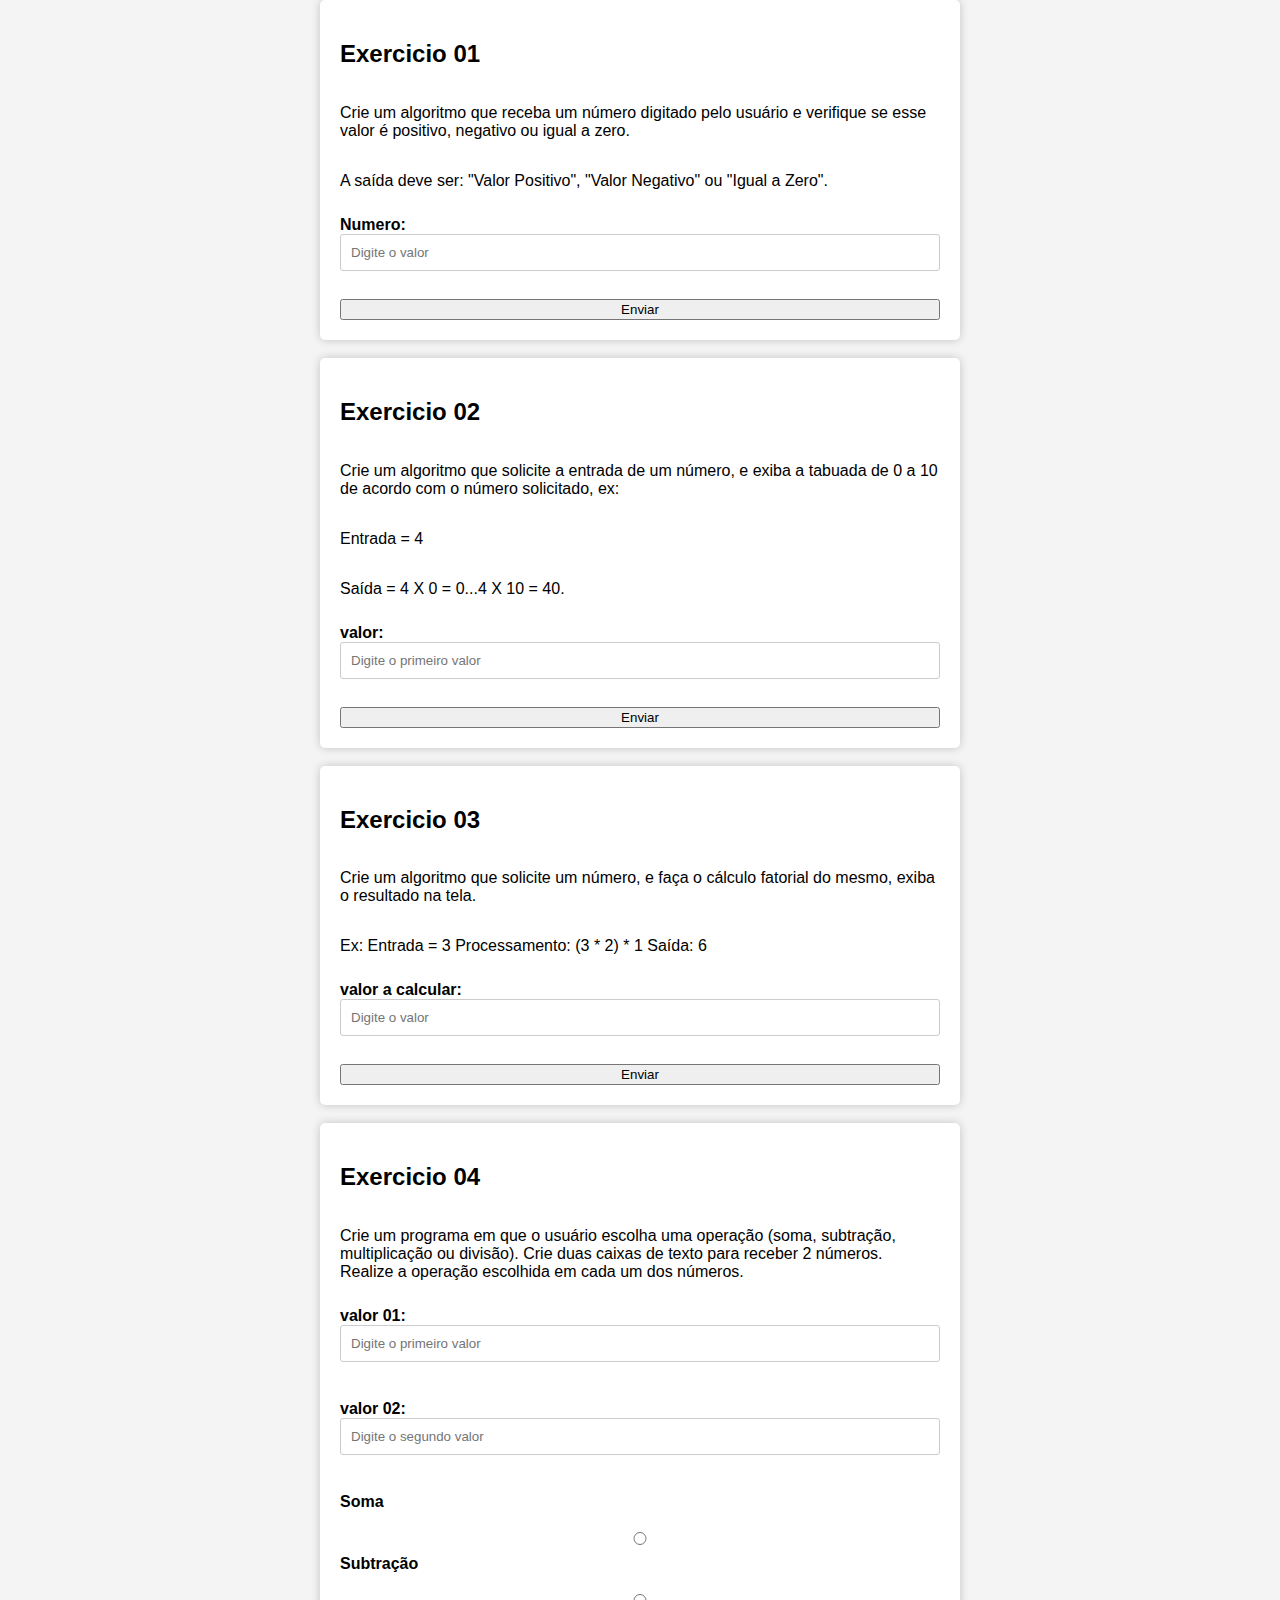
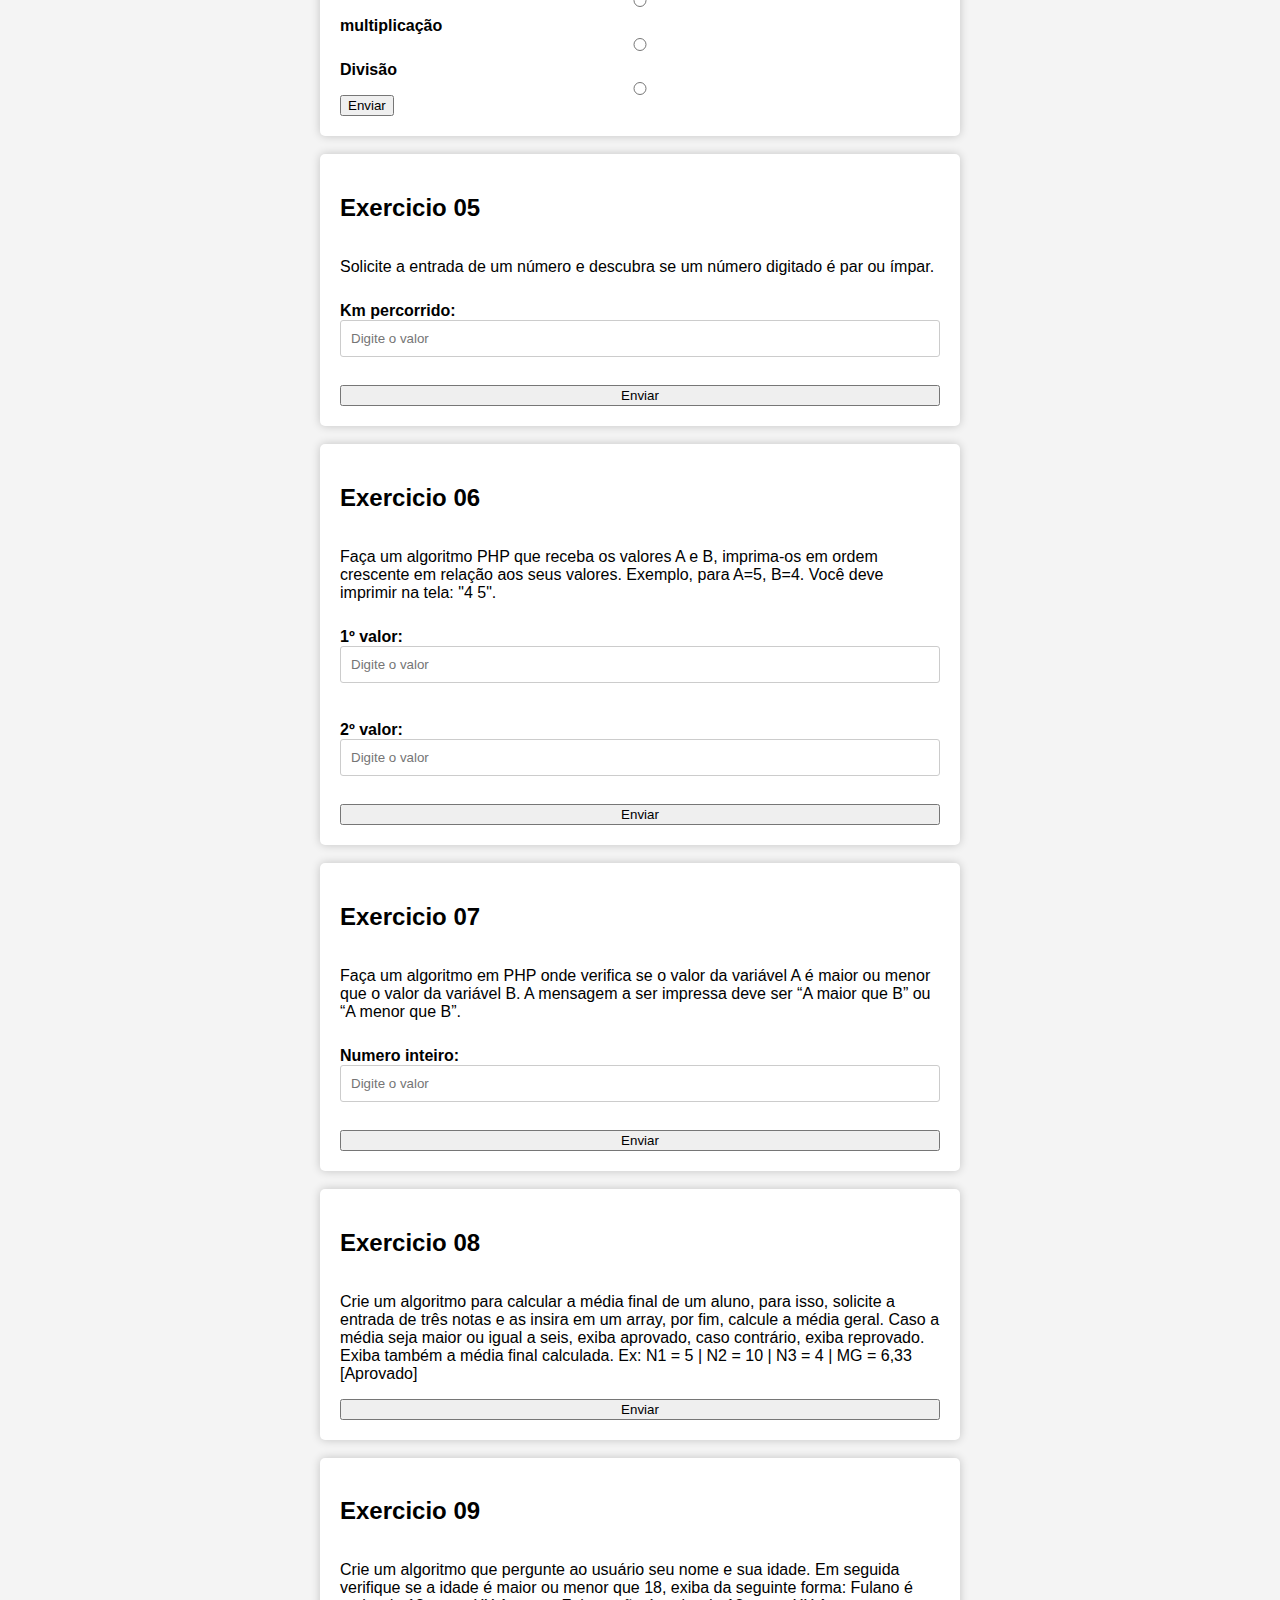
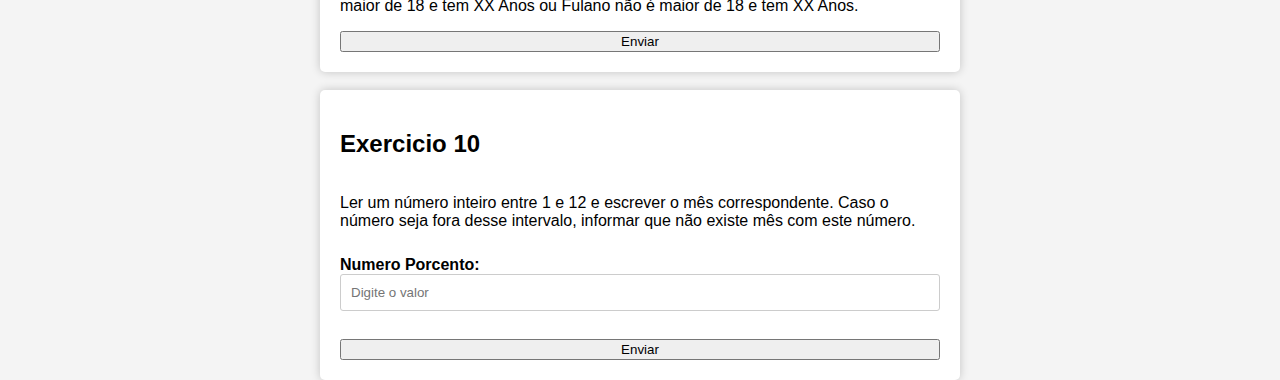
<file: Maycon PHP/09102023/index.html>
<!DOCTYPE html>
<html lang="pt-br">

<head>
    <meta charset="UTF-8">
    <meta name="viewport" content="width=device-width, initial-scale=1.0">
    <link rel="stylesheet" href="styles.css">
    <title>Exercicios</title>
</head>

<body>
    <div class="container">
        <h2>Exercicio 01</h2>
        <form action="Exercicio01.php" method="post">
            <p>Crie um algoritmo que receba um número digitado pelo usuário e verifique se esse valor é
                positivo, negativo ou igual a zero.</p>
            <p>A saída deve ser: "Valor Positivo", "Valor Negativo" ou "Igual a
                Zero".</p>

            <label for="valor">Numero:</label>
            <input type="text" name="valor" placeholder="Digite o valor" /><br>
            <input type="submit" value="Enviar">
        </form>
    </div>
    <br>
    <div class="container">
        <h2>Exercicio 02</h2>
        <form action="Exercicio02.php" method="post">
            <p>Crie um algoritmo que solicite a entrada de um número, e exiba a tabuada de 0 a 10 de acordo
                com o número solicitado, ex:</p>
            <p>Entrada = 4</p>
            <p>Saída = 4 X 0 = 0...4 X 10 = 40.</p>

            <label for="numero01">valor:</label>
            <input type="text" name="numero01" placeholder="Digite o primeiro valor" /><br>

            <input type="submit" value="Enviar">
        </form>
    </div>
    <br>
    <div class="container">
        <h2>Exercicio 03</h2>
        <form action="Exercicio03.php" method="post">
            <p>Crie um algoritmo que solicite um número, e faça o cálculo fatorial do mesmo, exiba o resultado
                na tela.</p>
            <p>Ex: Entrada = 3 Processamento: (3 * 2) * 1 Saída: 6</p>

            <label for="fatorial">valor a calcular:</label>
            <input type="text" name="fatorial" placeholder="Digite o valor" /><br>

            <input type="submit" value="Enviar">
        </form>
    </div>
    <br>
    <div class="container">
        <h2>Exercicio 04</h2>
        <form action="Exercicio03.php" method="post">
            <p>Crie um programa em que o usuário escolha uma operação (soma, subtração, multiplicação ou
                divisão). Crie duas caixas de texto para receber 2 números. Realize a operação escolhida em cada
                um dos números.</p>

            <label for="maior">valor 01:</label>
            <input type="text" name="maior" placeholder="Digite o primeiro valor" /><br>

            <label for="menor">valor 02:</label>
            <input type="text" name="menor" placeholder="Digite o segundo valor" /><br>

            <form>
                <label for="soma">Soma</label><br>
                <input type="radio" id="soma" name="fav_language" value="soma">

                <label for="subtracao">Subtração</label><br>
                <input type="radio" id="subtracao" name="fav_language" value="subtracao">

                <label for="multiplicacao">multiplicação</label>
                <input type="radio" id="multiplicacao" name="fav_language" value="multiplicacao">

                <label for="divisao">Divisão</label>
                <input type="radio" id="divisao" name="fav_language" value="divisao">
            </form>

            <input type="submit" value="Enviar">
        </form>
    </div>
    <br>
    <div class="container">
        <h2>Exercicio 05</h2>
        <form action="Exercicio05.php" method="post">
            <p>Solicite a entrada de um número e descubra se um número digitado é par ou ímpar.</p>

            <label for="kmPercorrido">Km percorrido:</label>
            <input type="text" name="kmPercorrido" placeholder="Digite o valor" /><br>

            <input type="submit" value="Enviar">
        </form>
    </div>
    <br>
    <div class="container">
        <h2>Exercicio 06</h2>
        <form action="Exercicio06.php" method="post">
            <p>Faça um algoritmo PHP que receba os valores A e B, imprima-os em ordem crescente em relação
                aos seus valores. Exemplo, para A=5, B=4. Você deve imprimir na tela: "4 5".</p>

            <label for="valorA">1º valor:</label>
            <input type="text" name="valorA" placeholder="Digite o valor" /><br>

            <label for="valorB">2º valor:</label>
            <input type="text" name="valorB" placeholder="Digite o valor" /><br>

            <input type="submit" value="Enviar">
        </form>
    </div>
    <br>
    <div class="container">
        <h2>Exercicio 07</h2>
        <form action="Exercicio07.php" method="post">
            <p>Faça um algoritmo em PHP onde verifica se o valor da variável A é maior ou menor que o valor
                da variável B. A mensagem a ser impressa deve ser “A maior que B” ou “A menor que B”.</p>

            <label for="numInteiro">Numero inteiro:</label>
            <input type="text" name="numInteiro" placeholder="Digite o valor" /><br>

            <input type="submit" value="Enviar">
        </form>
    </div>
    <br>
    <div class="container">
        <h2>Exercicio 08</h2>
        <form action="Exercicio08.php" method="post">
            <p>Crie um algoritmo para calcular a média final de um aluno, para isso, solicite a entrada de três
                notas e as insira em um array, por fim, calcule a média geral. Caso a média seja maior ou igual a
                seis, exiba aprovado, caso contrário, exiba reprovado. Exiba também a média final calculada.
                Ex: N1 = 5 | N2 = 10 | N3 = 4 | MG = 6,33 [Aprovado]</p>

            <input type="submit" value="Enviar">
        </form>
    </div>
    <br>
    <div class="container">
        <h2>Exercicio 09</h2>
        <form action="Exercicio09.php" method="post">
            <p>Crie um algoritmo que pergunte ao usuário seu nome e sua idade. Em seguida verifique se a
                idade é maior ou menor que 18, exiba da seguinte forma: Fulano é maior de 18 e tem XX Anos ou
                Fulano não é maior de 18 e tem XX Anos.</p>

            <input type="submit" value="Enviar">
        </form>
    </div>
    <br>
    <div class="container">
        <h2>Exercicio 10</h2>
        <form action="Exercicio10.php" method="post">
            <p>Ler um número inteiro entre 1 e 12 e escrever o mês correspondente. Caso o número seja fora
                desse intervalo, informar que não existe mês com este número.</p>

            <label for="numPorcento">Numero Porcento:</label>
            <input type="text" name="numPorcento" placeholder="Digite o valor" /><br>

            <input type="submit" value="Enviar">
        </form>
    </div>
</body>

</html>
</file>
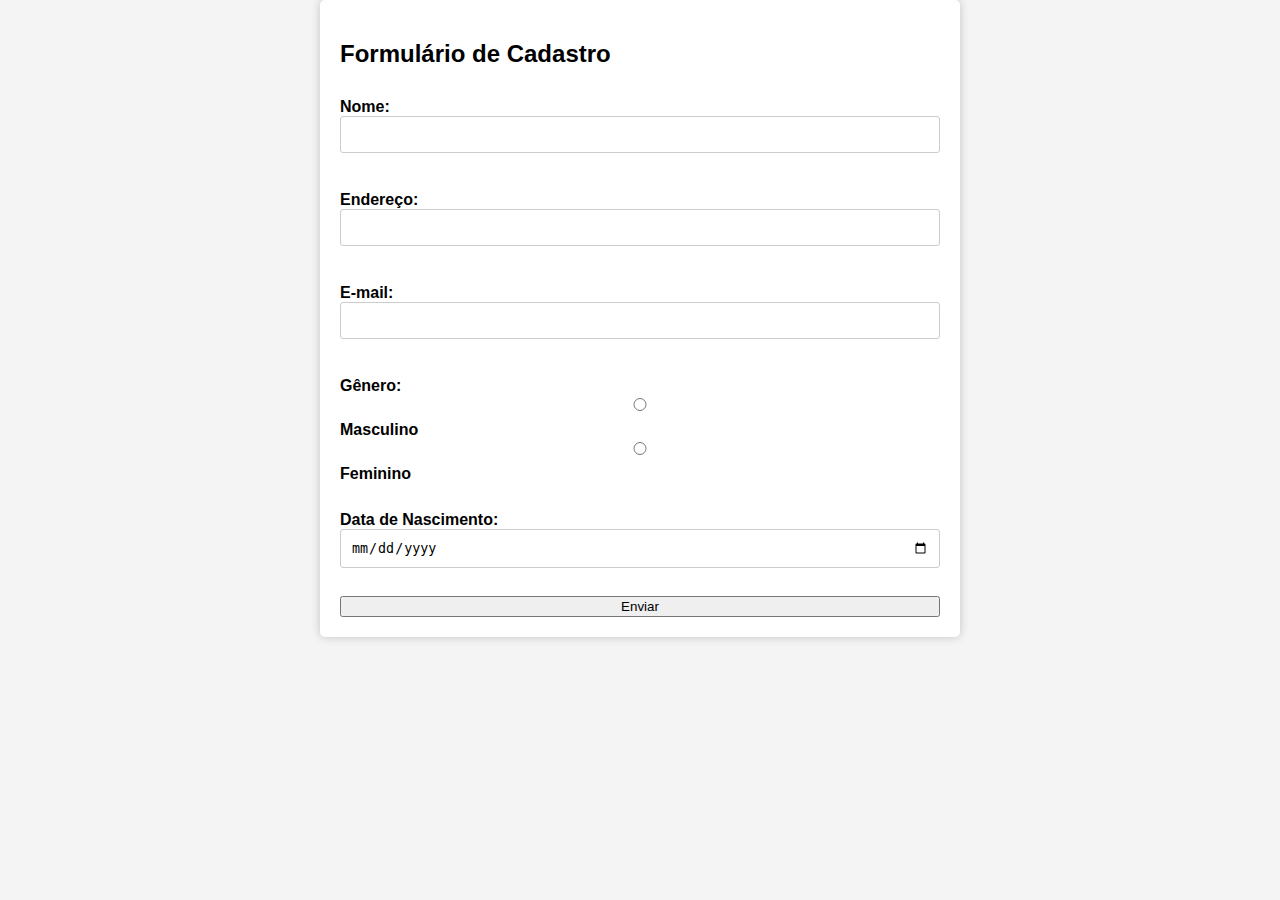
<file: Maycon PHP/13092023/index.html>
<!DOCTYPE html>
<html lang="en">
<head>
    <meta charset="UTF-8">
    <meta name="viewport" content="width=device-width, initial-scale=1.0">
    <link rel="stylesheet" href="styles.css">
    <title>Formulário</title>
</head>
<body>
    <div class="container">
        <h2>Formulário de Cadastro</h2>
        <form action="process.php" method="post">
            <label for="nome">Nome:</label>
            <input type="text" id="nome" name="nome" required><br>
            
            <label for="endereco">Endereço:</label>
            <input type="text" id="endereco" name="endereco" required><br>
            
            <label for="email">E-mail:</label>
            <input type="email" id="email" name="email" required><br>
            
            <label>Gênero:</label>
            <input type="radio" id="masculino" name="sexo" value="Masculino" required>
            <label for="masculino">Masculino</label>
            <input type="radio" id="feminino" name="sexo" value="Feminino" required>
            <label for="feminino">Feminino</label><br>
            
            <label for="dataNasc">Data de Nascimento:</label>
            <input type="date" id="data_nascimento" name="data_nascimento" required><br>
            
            <input type="submit" value="Enviar">
        </form>
    </div>
</body>
</html>
</file>
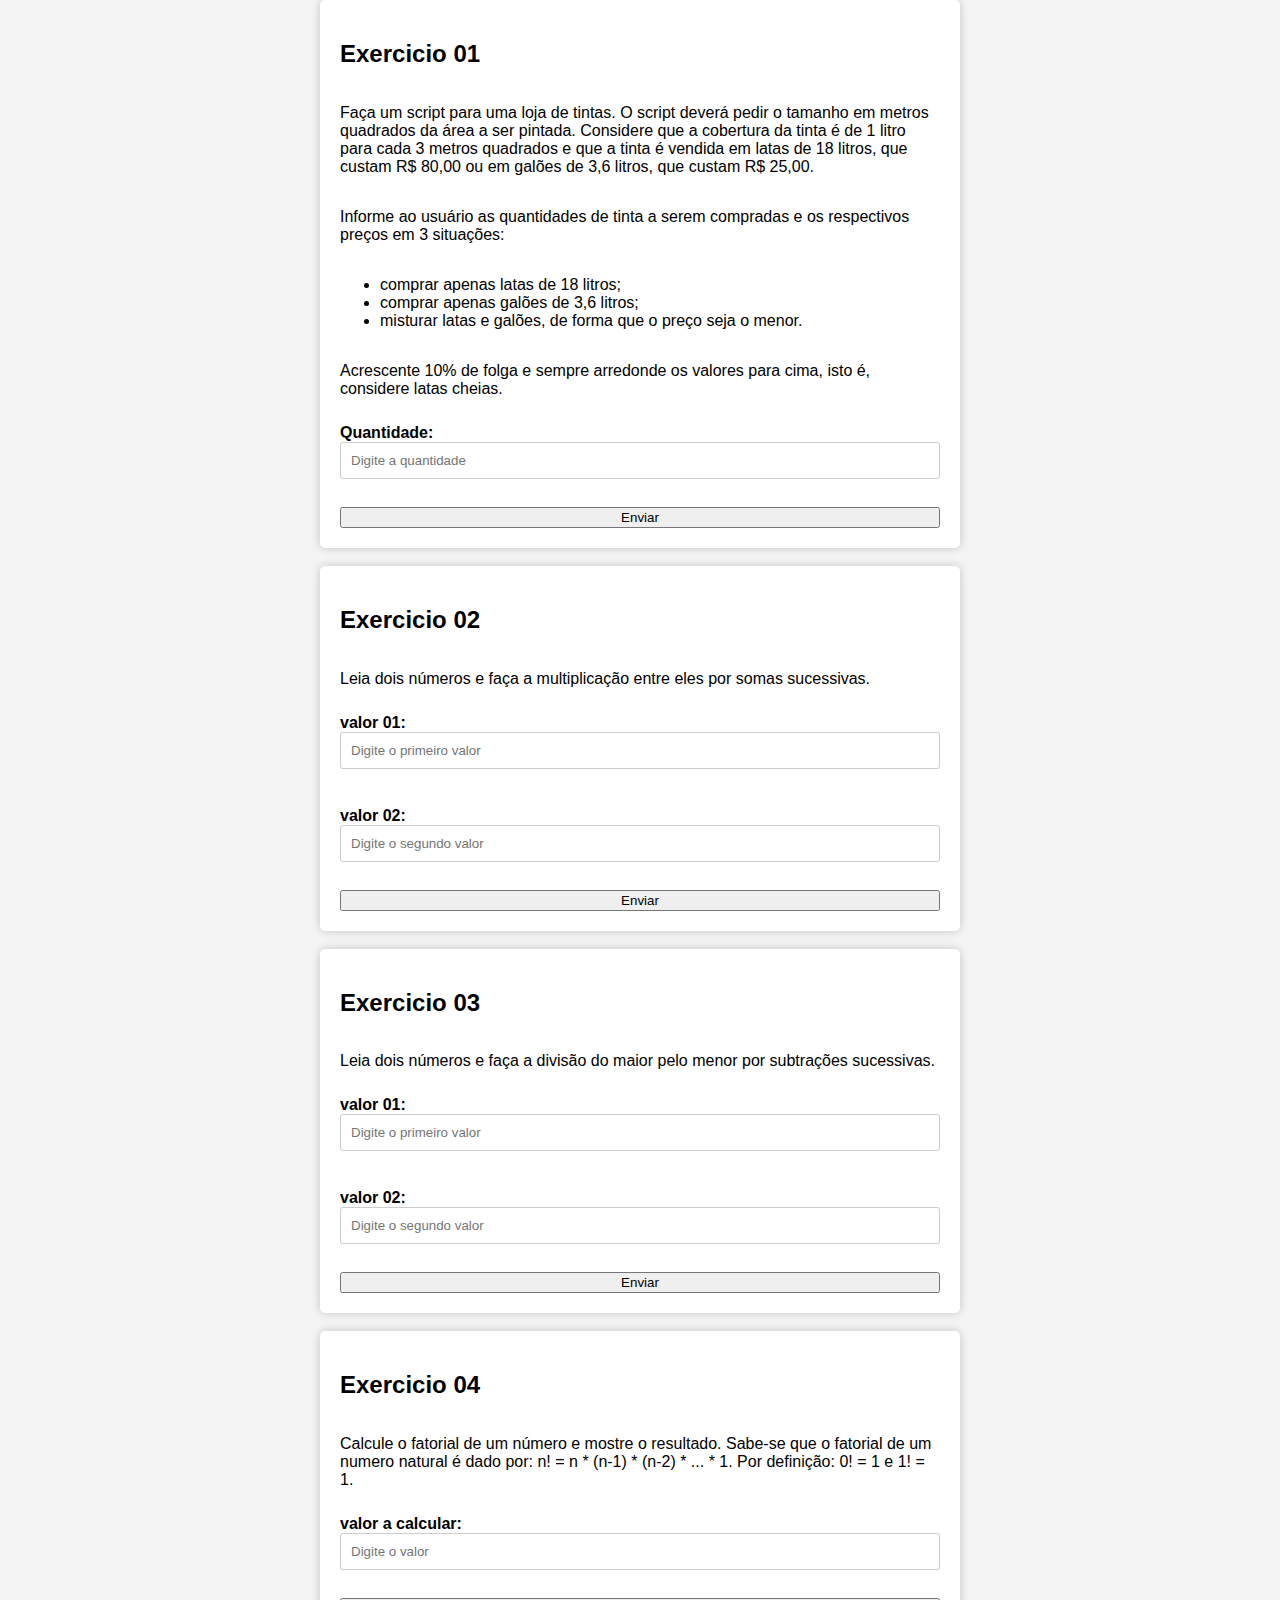
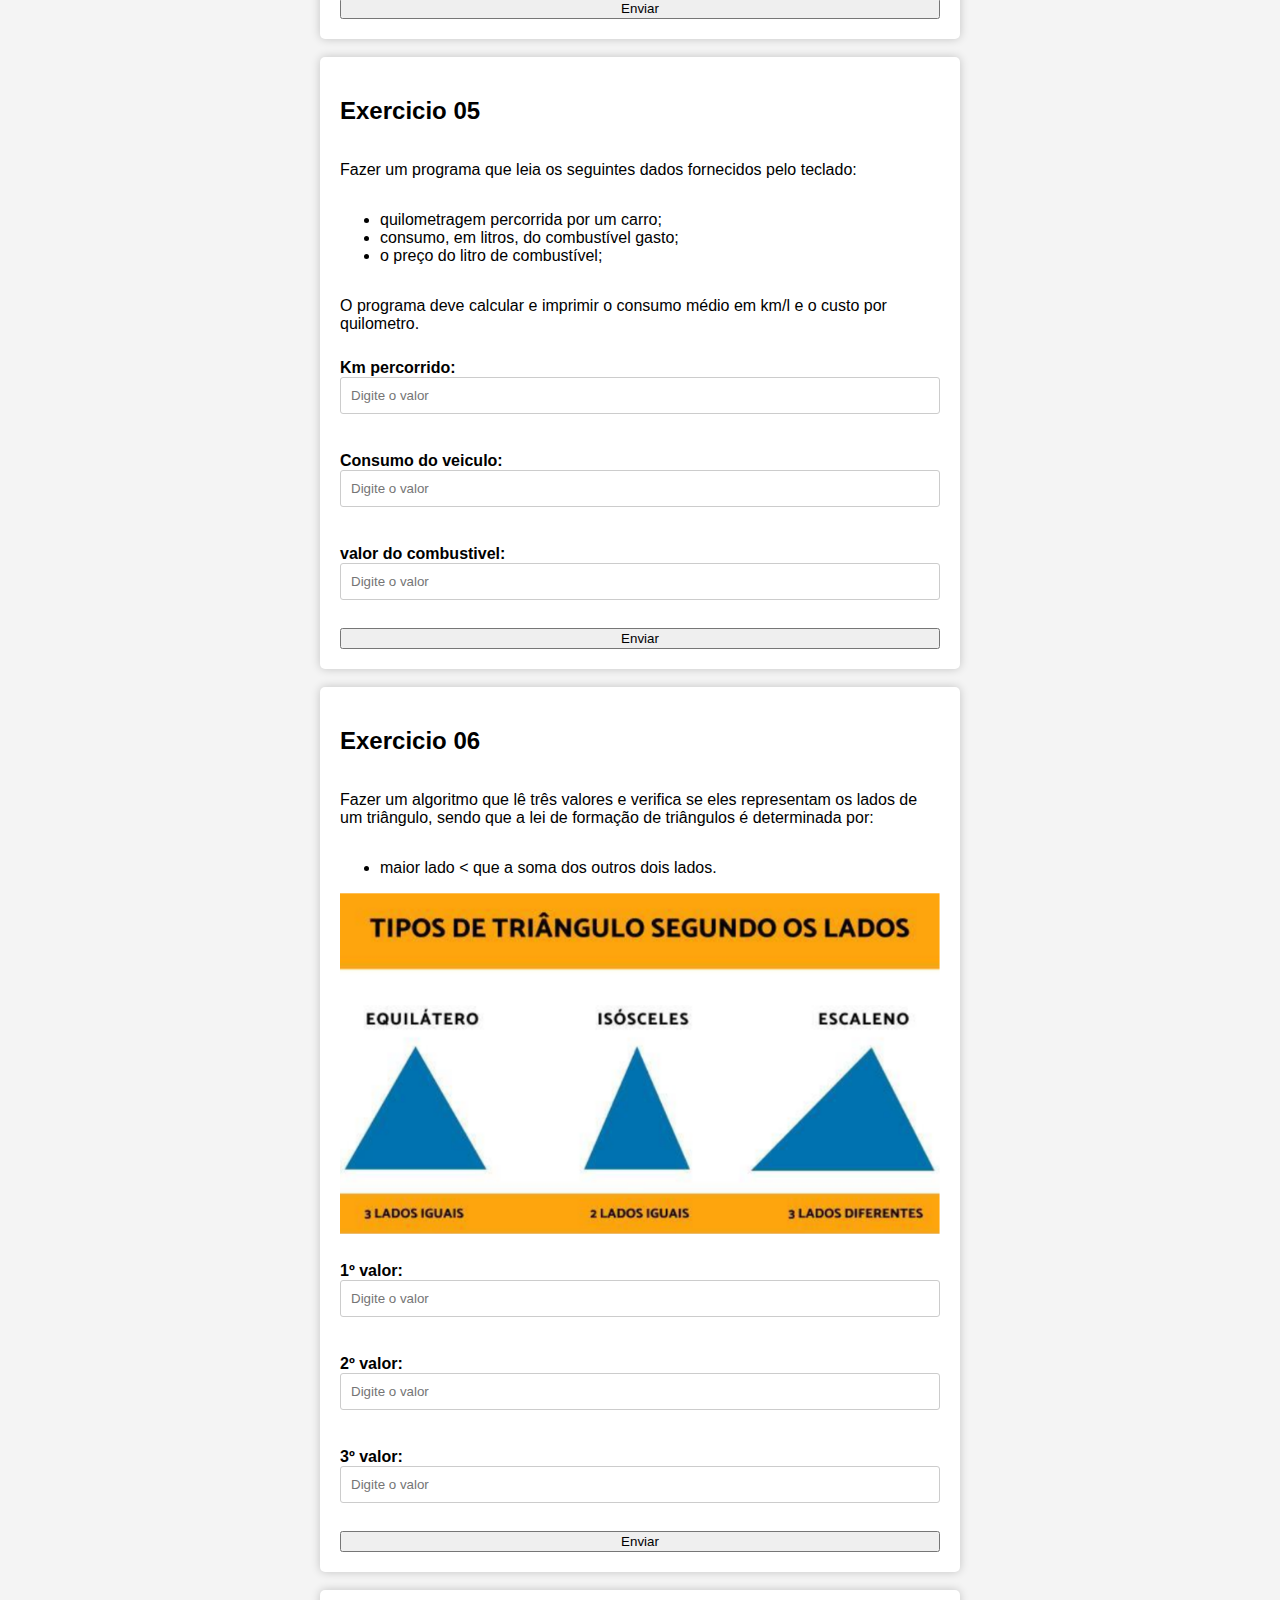
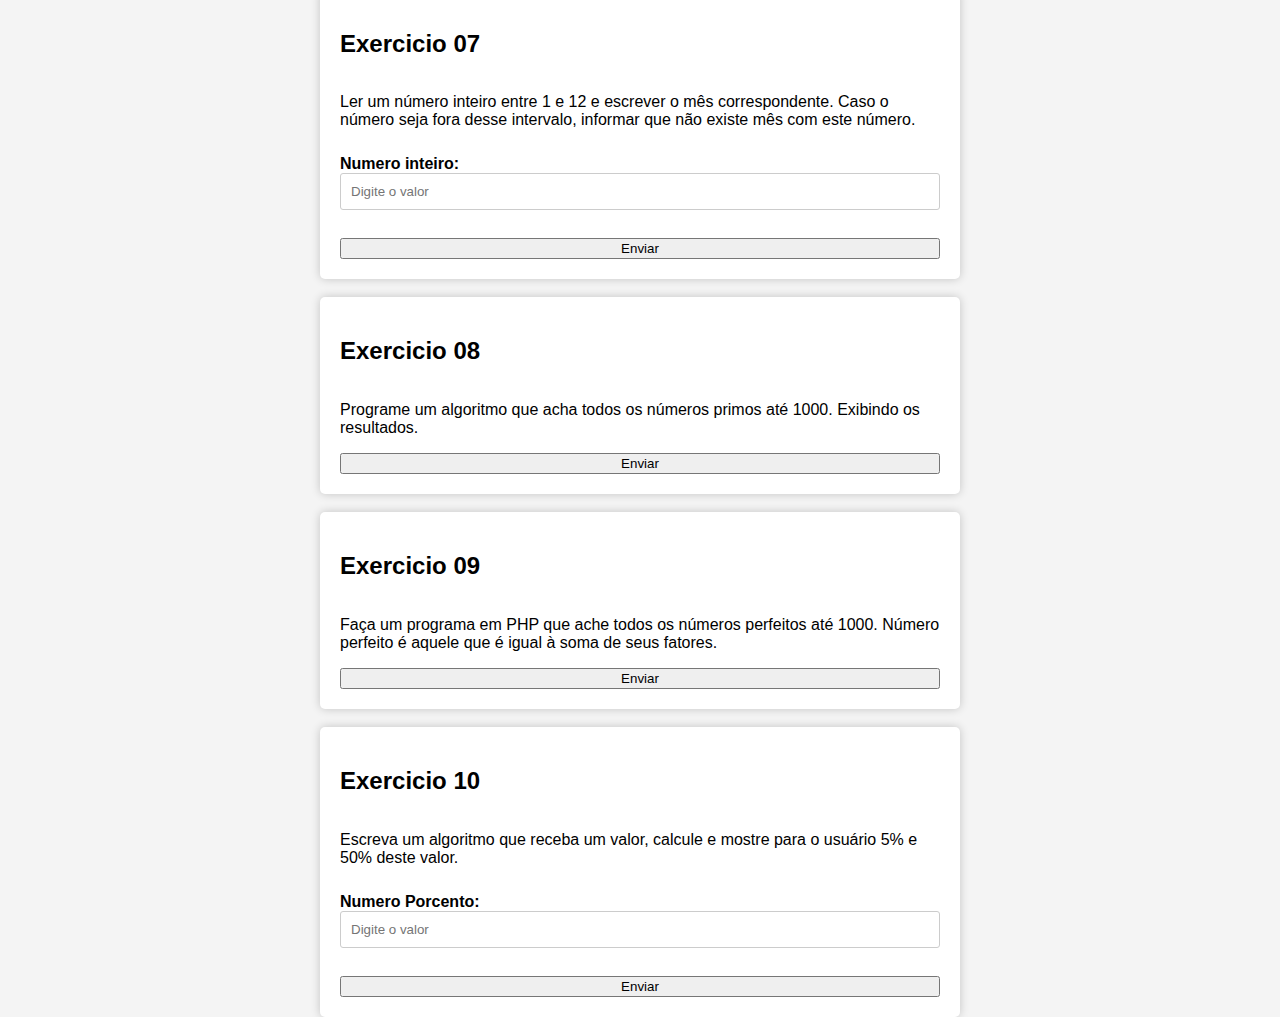
<file: Maycon PHP/18092023/index.html>
<!DOCTYPE html>
<html lang="pt-br">

<head>
    <meta charset="UTF-8">
    <meta name="viewport" content="width=device-width, initial-scale=1.0">
    <link rel="stylesheet" href="styles.css">
    <title>Exercicios</title>
</head>

<body>
    <div class="container">
        <h2>Exercicio 01</h2>
        <form action="Exercicio01.php" method="post">
            <p>Faça um script para uma loja de tintas. O script deverá pedir o tamanho em metros
                quadrados da área a ser pintada. Considere que a cobertura da tinta é de 1 litro para
                cada 3 metros quadrados e que a tinta é vendida em latas de 18 litros, que custam R$
                80,00 ou em galões de 3,6 litros, que custam R$ 25,00.</p>
            <p>Informe ao usuário as quantidades de tinta a serem compradas e os respectivos preços em 3 situações:</p>
            <ul>
                <li>comprar apenas latas de 18 litros;</li>
                <li>comprar apenas galões de 3,6 litros;</li>
                <li>misturar latas e galões, de forma que o preço seja o menor.</li>
            </ul>
            <p>Acrescente 10% de folga e sempre arredonde os valores para cima, isto é, considere latas cheias.</p>
            
            <label for="quantidade">Quantidade:</label>
            <input type="text" name="quantidade" placeholder="Digite a quantidade" /><br>

            <input type="submit" value="Enviar">
        </form>
    </div>
    <br>
    <div class="container">
        <h2>Exercicio 02</h2>
        <form action="Exercicio02.php" method="post">
            <p>Leia dois números e faça a multiplicação entre eles por somas sucessivas.</p>
            
            <label for="numero01">valor 01:</label>
            <input type="text" name="numero01" placeholder="Digite o primeiro valor" /><br>
            
            <label for="numero02">valor 02:</label>
            <input type="text" name="numero02" placeholder="Digite o segundo valor" /><br>

            <input type="submit" value="Enviar">
        </form>
    </div>
    <br>
    <div class="container">
        <h2>Exercicio 03</h2>
        <form action="Exercicio03.php" method="post">
            <p>Leia dois números e faça a divisão do maior pelo menor por subtrações sucessivas.</p>
            
            <label for="maior">valor 01:</label>
            <input type="text" name="maior" placeholder="Digite o primeiro valor" /><br>
            
            <label for="menor">valor 02:</label>
            <input type="text" name="menor" placeholder="Digite o segundo valor" /><br>

            <input type="submit" value="Enviar">
        </form>
    </div>
    <br>
    <div class="container">
        <h2>Exercicio 04</h2>
        <form action="Exercicio04.php" method="post">
            <p>Calcule o fatorial de um número e mostre o resultado. Sabe-se que o fatorial de um
                numero natural é dado por: n! = n * (n-1) * (n-2) * ... * 1. Por definição: 0! = 1 e 1! = 1.</p>
            
            <label for="fatorial">valor a calcular:</label>
            <input type="text" name="fatorial" placeholder="Digite o valor" /><br>
            
            <input type="submit" value="Enviar">
        </form>
    </div>
    <br>
    <div class="container">
        <h2>Exercicio 05</h2>
        <form action="Exercicio05.php" method="post">
            <p>Fazer um programa que leia os seguintes dados fornecidos pelo teclado:</p>
            <ul>
                <li>quilometragem percorrida por um carro;</li>
                <li>consumo, em litros, do combustível gasto;</li>
                <li>o preço do litro de combustível;</li>
            </ul>
            <p>O programa deve calcular e imprimir o consumo médio em km/l e o custo por
                quilometro.</p>
            
            <label for="kmPercorrido">Km percorrido:</label>
            <input type="text" name="kmPercorrido" placeholder="Digite o valor" /><br>

            <label for="consumo">Consumo do veiculo:</label>
            <input type="text" name="consumo" placeholder="Digite o valor" /><br>

            <label for="valorCombustivel">valor do combustivel:</label>
            <input type="text" name="valorCombustivel" placeholder="Digite o valor" /><br>
            
            <input type="submit" value="Enviar">
        </form>
    </div>
    <br>
    <div class="container">
        <h2>Exercicio 06</h2>
        <form action="Exercicio06.php" method="post">
            <p>Fazer um algoritmo que lê três valores e verifica se eles representam os lados de um
                triângulo, sendo que a lei de formação de triângulos é determinada por:</p>
            <ul>
                <li>maior lado < que a soma dos outros dois lados.</li>
            </ul>
            <img src="img/triangulos.png" alt="">
            <br>
            
            <label for="valorA">1º valor:</label>
            <input type="text" name="valorA" placeholder="Digite o valor" /><br>

            <label for="valorB">2º valor:</label>
            <input type="text" name="valorB" placeholder="Digite o valor" /><br>

            <label for="valorC">3º valor:</label>
            <input type="text" name="valorC" placeholder="Digite o valor" /><br>
            
            <input type="submit" value="Enviar">
        </form>
    </div>
    <br>
    <div class="container">
        <h2>Exercicio 07</h2>
        <form action="Exercicio07.php" method="post">
            <p>Ler um número inteiro entre 1 e 12 e escrever o mês correspondente. Caso o número
                seja fora desse intervalo, informar que não existe mês com este número.</p>
            
            <label for="numInteiro">Numero inteiro:</label>
            <input type="text" name="numInteiro" placeholder="Digite o valor" /><br>
            
            <input type="submit" value="Enviar">
        </form>
    </div>
    <br>
    <div class="container">
        <h2>Exercicio 08</h2>
        <form action="Exercicio08.php" method="post">
            <p>Programe um algoritmo que acha todos os números primos até 1000. Exibindo os
                resultados.</p>
            
            <input type="submit" value="Enviar">
        </form>
    </div>
    <br>
    <div class="container">
        <h2>Exercicio 09</h2>
        <form action="Exercicio09.php" method="post">
            <p>Faça um programa em PHP que ache todos os números perfeitos até 1000. Número
                perfeito é aquele que é igual à soma de seus fatores.</p>

            <input type="submit" value="Enviar">
        </form>
    </div>
    <br>
    <div class="container">
        <h2>Exercicio 10</h2>
        <form action="Exercicio10.php" method="post">
            <p>Escreva um algoritmo que receba um valor, calcule e mostre para o usuário 5% e 50%
                deste valor.</p>
            
            <label for="numPorcento">Numero Porcento:</label>
            <input type="text" name="numPorcento" placeholder="Digite o valor" /><br>
            
            <input type="submit" value="Enviar">
        </form>
    </div>
</body>

</html>
</file>
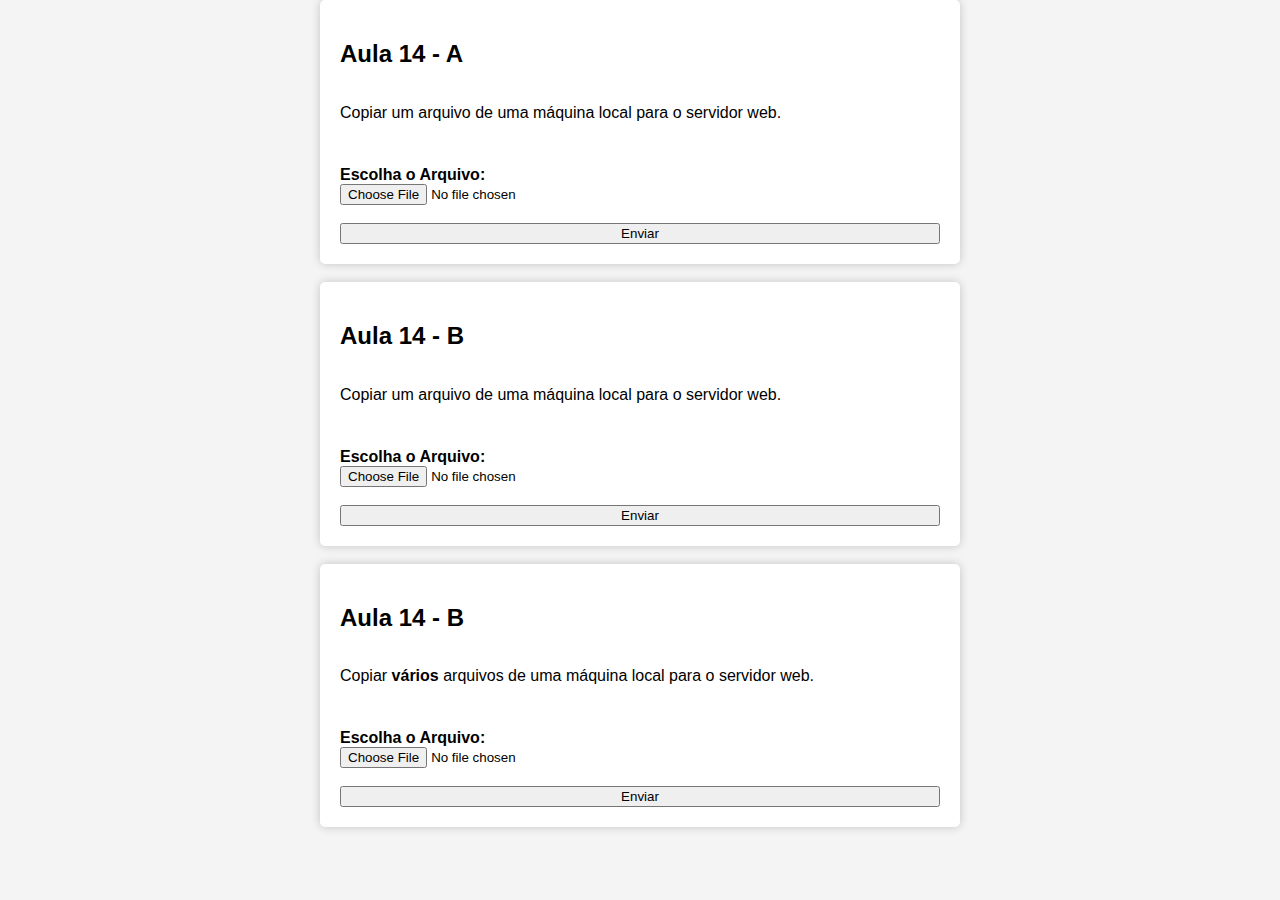
<file: Maycon PHP/25092023/index.html>
<!DOCTYPE html>
<html lang="pt-br">
<head>
    <meta charset="UTF-8">
    <meta name="viewport" content="width=device-width, initial-scale=1.0">
    <link rel="stylesheet" href="styles.css">
    <title>Envio de arquivos</title>
</head>
<body>
    <div class="container">
        <h2>Aula 14 - A</h2>
        <form action="upload01.php" method="post" enctype="multipart/form-data">
            <p>Copiar um arquivo de uma máquina local
                para o servidor web.</p>
            <br>
            <label for="arquivo">Escolha o Arquivo:</label>
            <input type="file" name="arquivo" />
            <br>
            <input type="submit" value="Enviar">
        </form>
    </div>
    <br>
    <div class="container">
        <h2>Aula 14 - B</h2>
        <form action="upload02.php" method="post" enctype="multipart/form-data">
            <p>Copiar um arquivo de uma máquina local
                para o servidor web.</p>
            <br>
            <label for="arquivo">Escolha o Arquivo:</label>
            <input type="file" name="arquivo" />
            <br>
            <input type="submit" name="enviar-formulario" value="Enviar">
        </form>
    </div>
    <br>
    <div class="container">
        <h2>Aula 14 - B</h2>
        <form action="upload03.php" method="post" enctype="multipart/form-data">
            <p>Copiar <b>vários</b> arquivos de uma máquina local
                para o servidor web.</p>
            <br>
            <label for="arquivo">Escolha o Arquivo:</label>
            <input type="file" name="arquivo" />
            <br>
            <input type="submit" name="enviar-formulario" value="Enviar">
        </form>
    </div>
</body>
</html>
</file>
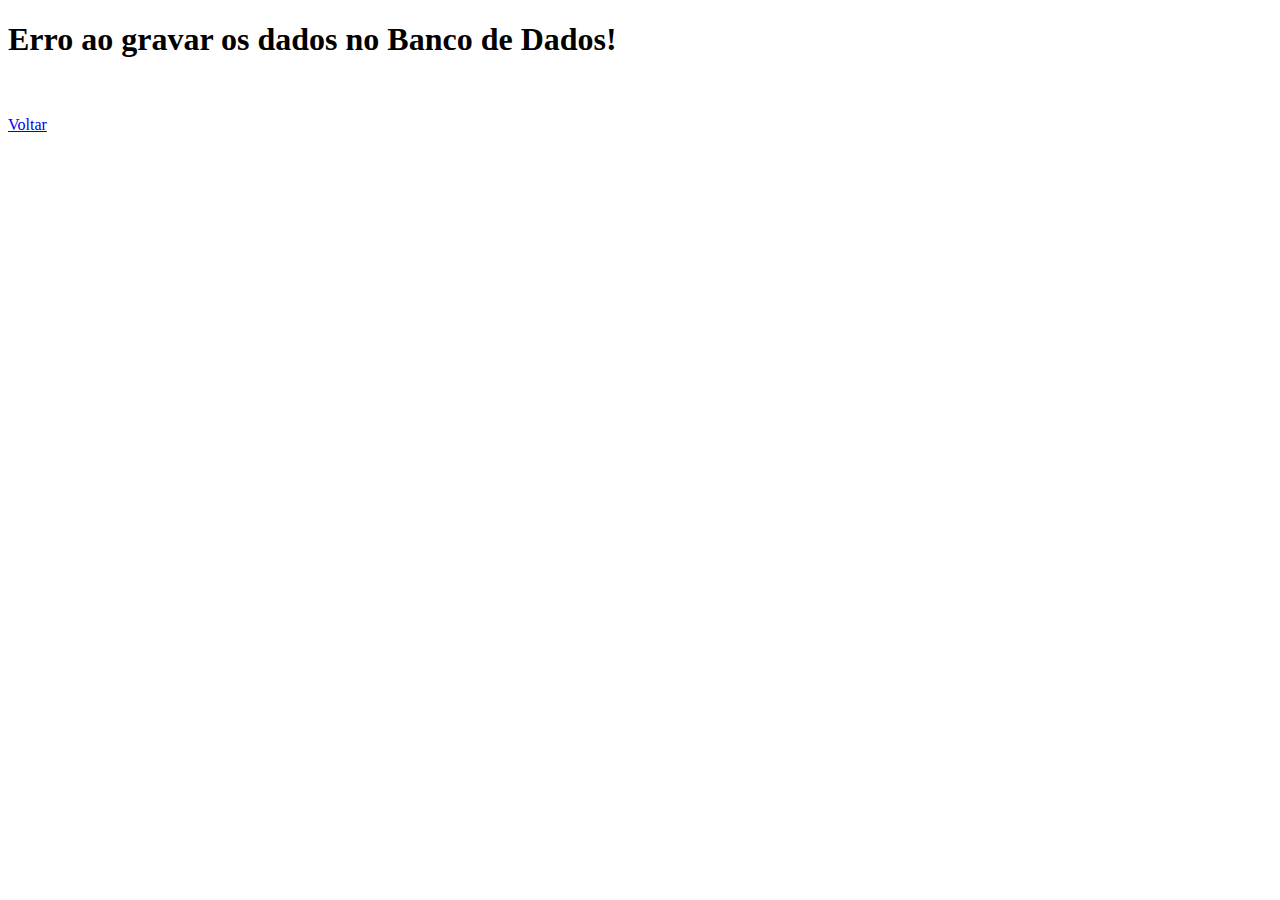
<file: Maycon PHP/13092023/erro.html>
<!DOCTYPE html>
<html lang="en">
<head>
	<meta charset="UTF-8">
	<meta name="viewport" content="width=device-width, initial-scale=1.0">
	<title>Erro</title>
</head>
<body>
	<h1>Erro ao gravar os dados no Banco de Dados!</h1>
	<br>
	<br>
	<a href="index.html">Voltar</a></p>
</body>
</html>
</file>
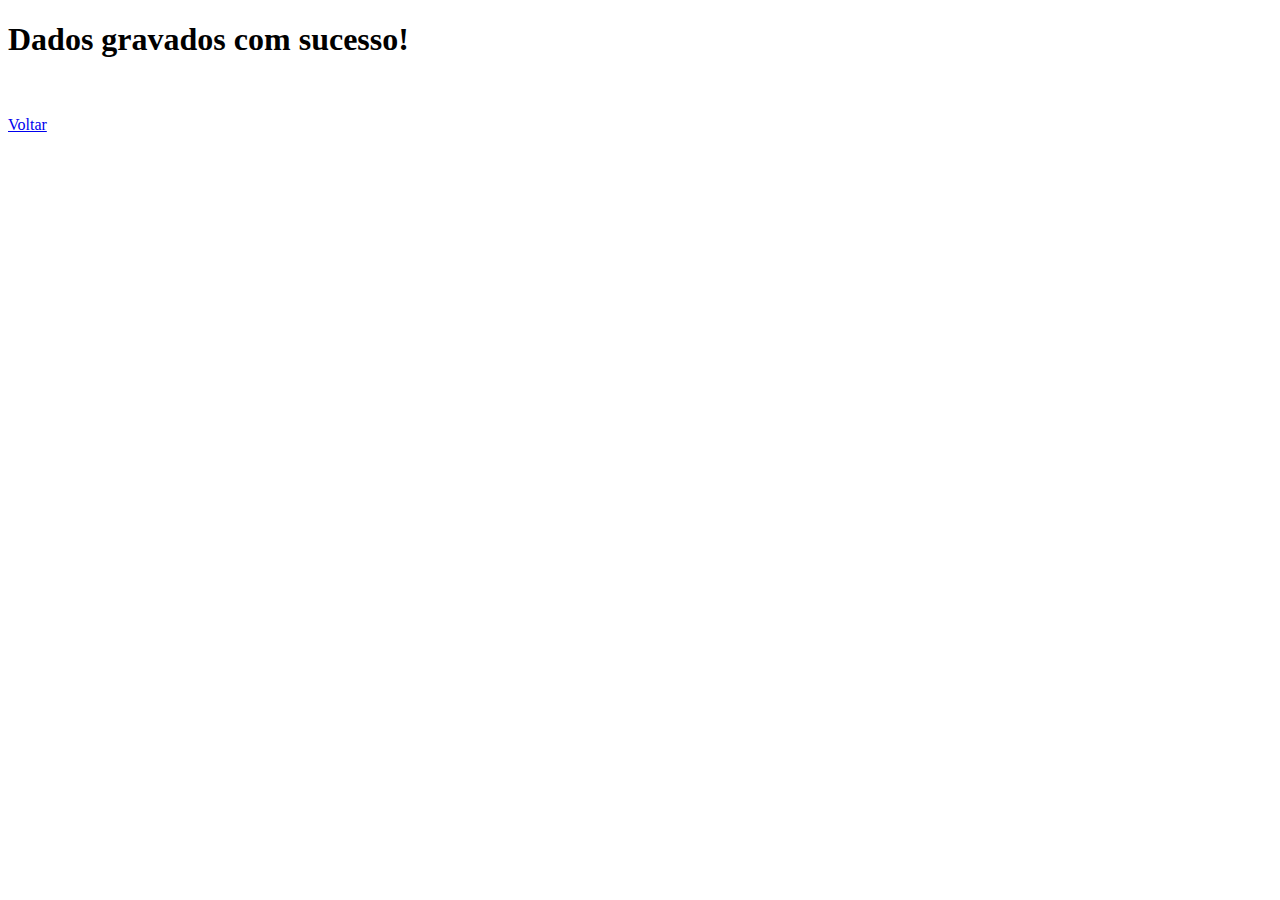
<file: Maycon PHP/13092023/sucesso.html>
<!DOCTYPE html>
<html lang="en">
<head>
	<meta charset="UTF-8">
	<meta name="viewport" content="width=device-width, initial-scale=1.0">
	<title>Sucesso</title>
</head>
<body>
	<h1>Dados gravados com sucesso!</h1>
	<br>
	<br>
	<a href="index.html">Voltar</a></p>
</body>
</html>
</file>
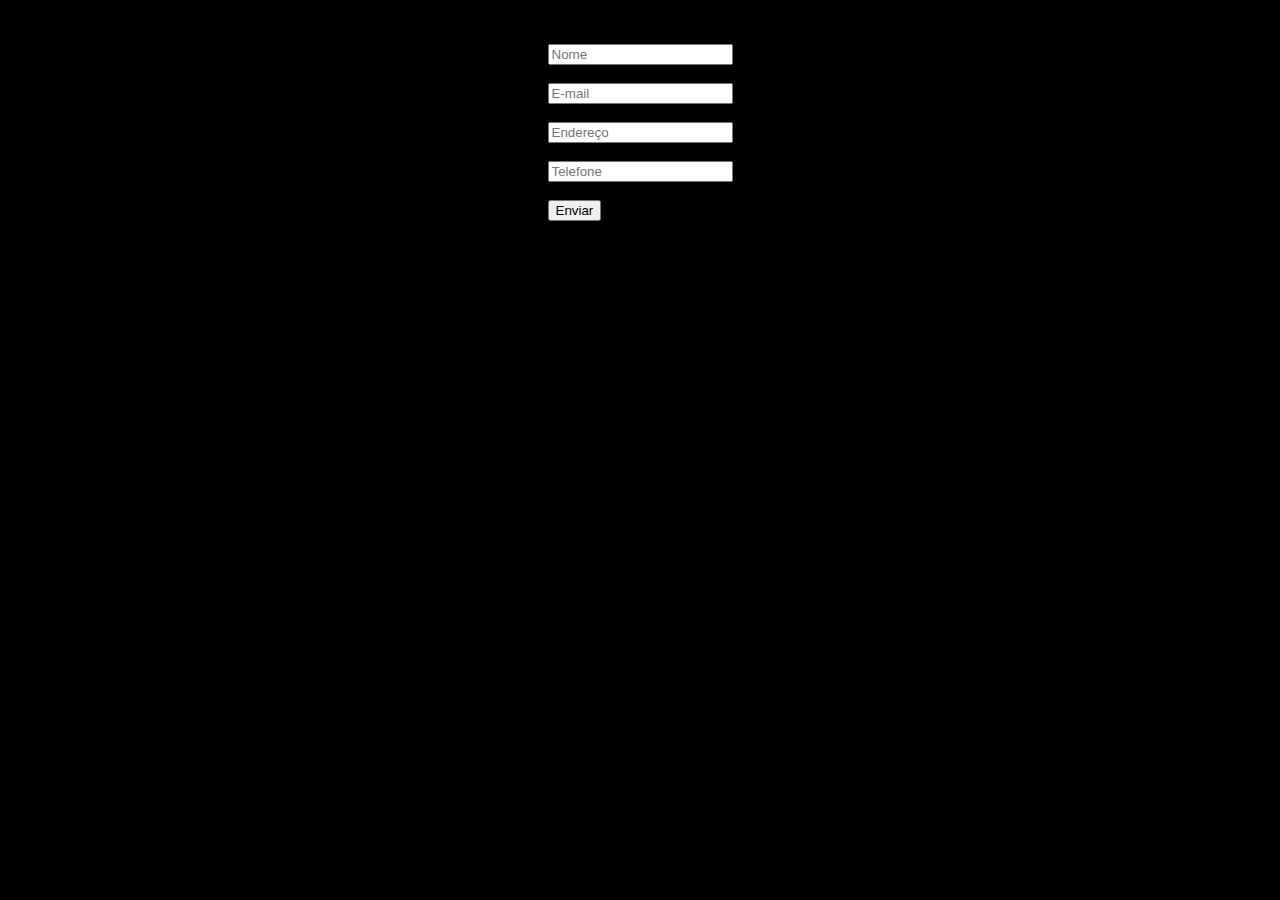
<file: Maycon PHP/22082023/MetodoGET.html>
<!doctype html>
<html lang="pt_br">
<head>
	<meta charset="UTF-8">
	<meta name="viewport" content="width=device=width, initial-scale=1.0">
	<title>Metodo GET</title>
</head>
<body>
	<!-- <form action="form.php" method="get"> -->
	<form action="form.php" method="post">
		<br><br>
		<input type="text" name="nome" placeholder="Nome"/><br><br>
		<input type="text" name="email" placeholder="E-mail"/><br><br>
		<input type="text" name="endereco" placeholder="Endereço"/><br><br>
		<input type="text" name="telefone" placeholder="Telefone"/><br><br>
		<input type="submit" value="Enviar"/>
	</form>
</body>
<style>
	body {
		background-color: black;
		color: white;
		display: flex;
		justify-content: center;
	}
</style>
</html>
</file>
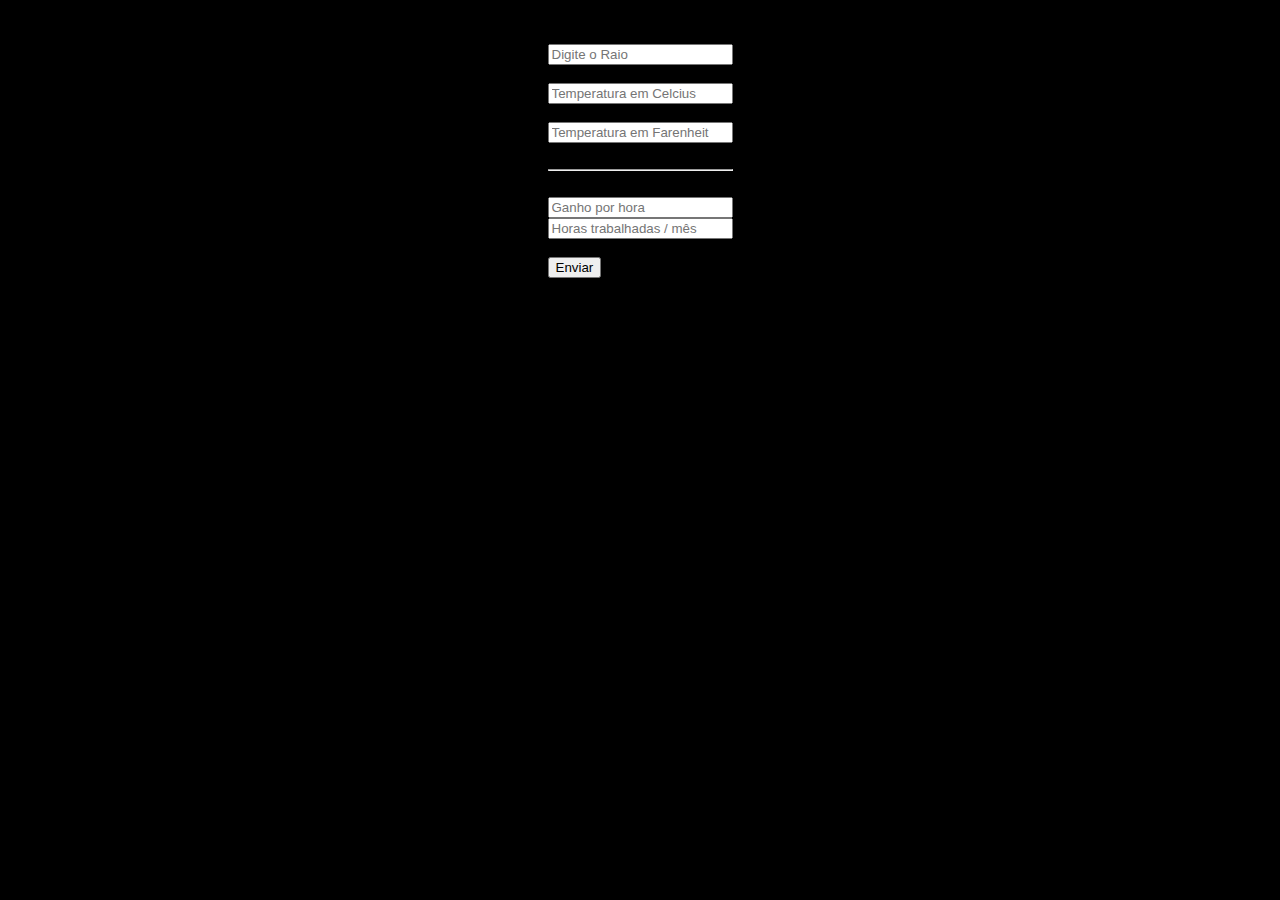
<file: Maycon PHP/23082023/Exercicios.html>
<!doctype html>
<html lang="pt_br">
<head>
	<meta charset="UTF-8">
	<meta name="viewport" content="width=device=width, initial-scale=1.0">
	<title>Metodo GET</title>
</head>
<body>
	<!-- <form action="form.php" method="get"> -->
	<form action="form.php" method="post">
		<br><br>
		<input type="text" name="raio" placeholder="Digite o Raio"/><br><br>
		<input type="text" name="Cg" placeholder="Temperatura em Celcius"><br><br>
		<input type="text" name="Fg" placeholder="Temperatura em Farenheit"><br><br>
		<hr><br>
		<input type="text" name="Gh" placeholder="Ganho por hora"><br>
		<input type="text" name="Hm" placeholder="Horas trabalhadas / mês"><br><br>
  
		<input type="submit" value="Enviar"/>
	</form>
</body>
<style>
	body {
		background-color: black;
		color: white;
		display: flex;
		justify-content: center;
	}
</style>
</html>
</file>
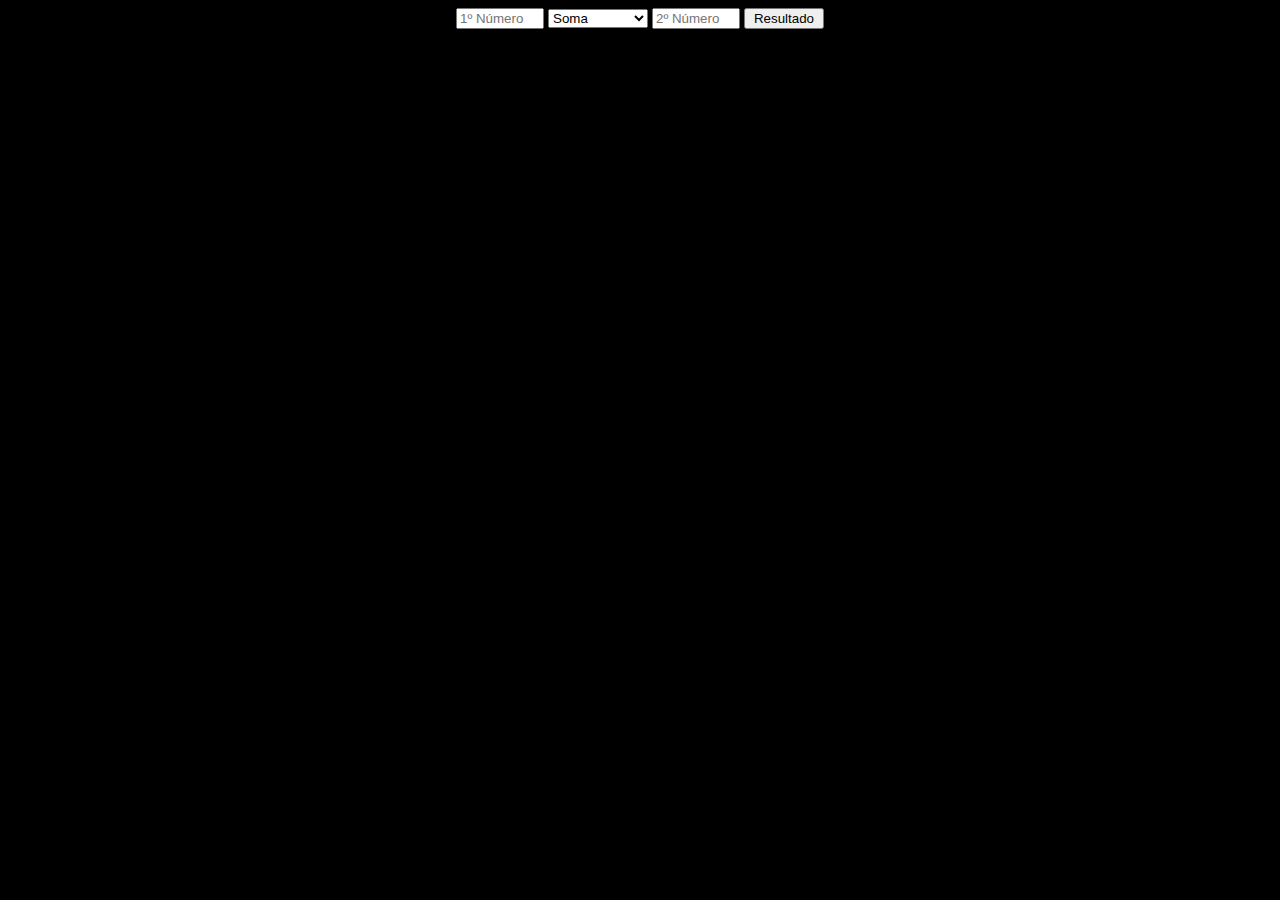
<file: Maycon PHP/22082023/Exercicio01/MetodoGET.html>
<!doctype html>
<html lang="pt_br">
<head>
	<meta charset="UTF-8">
	<meta name="viewport" content="width=device=width, initial-scale=1.0">
	<title>Metodo GET</title>
</head>
<body>
	<form action="form.php" method="post">
		<input type="text" name="num1" placeholder="1º Número"/>
		<select name="tipo">
			<option value="soma">Soma</option>
			<option value="subtracao">Subtração</option>
			<option value="multiplicacao">Multiplicação</option>
			<option value="divisao">Divisão</option>
		</select>
		<input type="text" name="num2" placeholder="2º Número"/>
		<input type="submit" value="Resultado"/>
	</form>
</body>
<style>
	body {
		background-color: black;
		color: white;
		display: flex;
		justify-content: center;
	}
	input {
		width: 80px;
	}
</style>
</html>
</file>
<file: Maycon PHP/09102023/styles.css>
body {
    font-family: Arial, sans-serif;
    background-color: #f4f4f4;
    margin: 0;
    padding: 0;
    gap: 10px;
}

.container {
    max-width: 600px;
    margin: 0 auto;
    padding: 20px;
    background-color: #fff;
    border-radius: 5px;
    box-shadow: 0px 0px 10px rgba(0, 0, 0, 0.2);
}

form {
    display: flex;
    flex-direction: column;
}

label {
    font-weight: bold;
    margin-top: 10px;
}

input[type="text"], input[type="email"], input[type="date"] {
    padding: 10px;
    margin-bottom: 10px;
    border: 1px solid #ccc;
    border-radius: 3px;
}

input[type="radio"] {
    margin-right: 5px;
}
</file>
<file: Maycon PHP/13092023/styles.css>
body {
    font-family: Arial, sans-serif;
    background-color: #f4f4f4;
    margin: 0;
    padding: 0;
}

.container {
    max-width: 600px;
    margin: 0 auto;
    padding: 20px;
    background-color: #fff;
    border-radius: 5px;
    box-shadow: 0px 0px 10px rgba(0, 0, 0, 0.2);
}

form {
    display: flex;
    flex-direction: column;
}

label {
    font-weight: bold;
    margin-top: 10px;
}

input[type="text"], input[type="email"], input[type="date"] {
    padding: 10px;
    margin-bottom: 10px;
    border: 1px solid #ccc;
    border-radius: 3px;
}

input[type="radio"] {
    margin-right: 5px;
}
</file>
<file: Maycon PHP/18092023/styles.css>
body {
    font-family: Arial, sans-serif;
    background-color: #f4f4f4;
    margin: 0;
    padding: 0;
    gap: 10px;
}

.container {
    max-width: 600px;
    margin: 0 auto;
    padding: 20px;
    background-color: #fff;
    border-radius: 5px;
    box-shadow: 0px 0px 10px rgba(0, 0, 0, 0.2);
}

form {
    display: flex;
    flex-direction: column;
}

label {
    font-weight: bold;
    margin-top: 10px;
}

input[type="text"], input[type="email"], input[type="date"] {
    padding: 10px;
    margin-bottom: 10px;
    border: 1px solid #ccc;
    border-radius: 3px;
}

input[type="radio"] {
    margin-right: 5px;
}
</file>
<file: Maycon PHP/25092023/styles.css>
body {
    font-family: Arial, sans-serif;
    background-color: #f4f4f4;
    margin: 0;
    padding: 0;
    gap: 10px;
}

.container {
    max-width: 600px;
    margin: 0 auto;
    padding: 20px;
    background-color: #fff;
    border-radius: 5px;
    box-shadow: 0px 0px 10px rgba(0, 0, 0, 0.2);
}

form {
    display: flex;
    flex-direction: column;
}

label {
    font-weight: bold;
    margin-top: 10px;
}

input[type="text"], input[type="email"], input[type="date"] {
    padding: 10px;
    margin-bottom: 10px;
    border: 1px solid #ccc;
    border-radius: 3px;
}

input[type="radio"] {
    margin-right: 5px;
}
</file>
